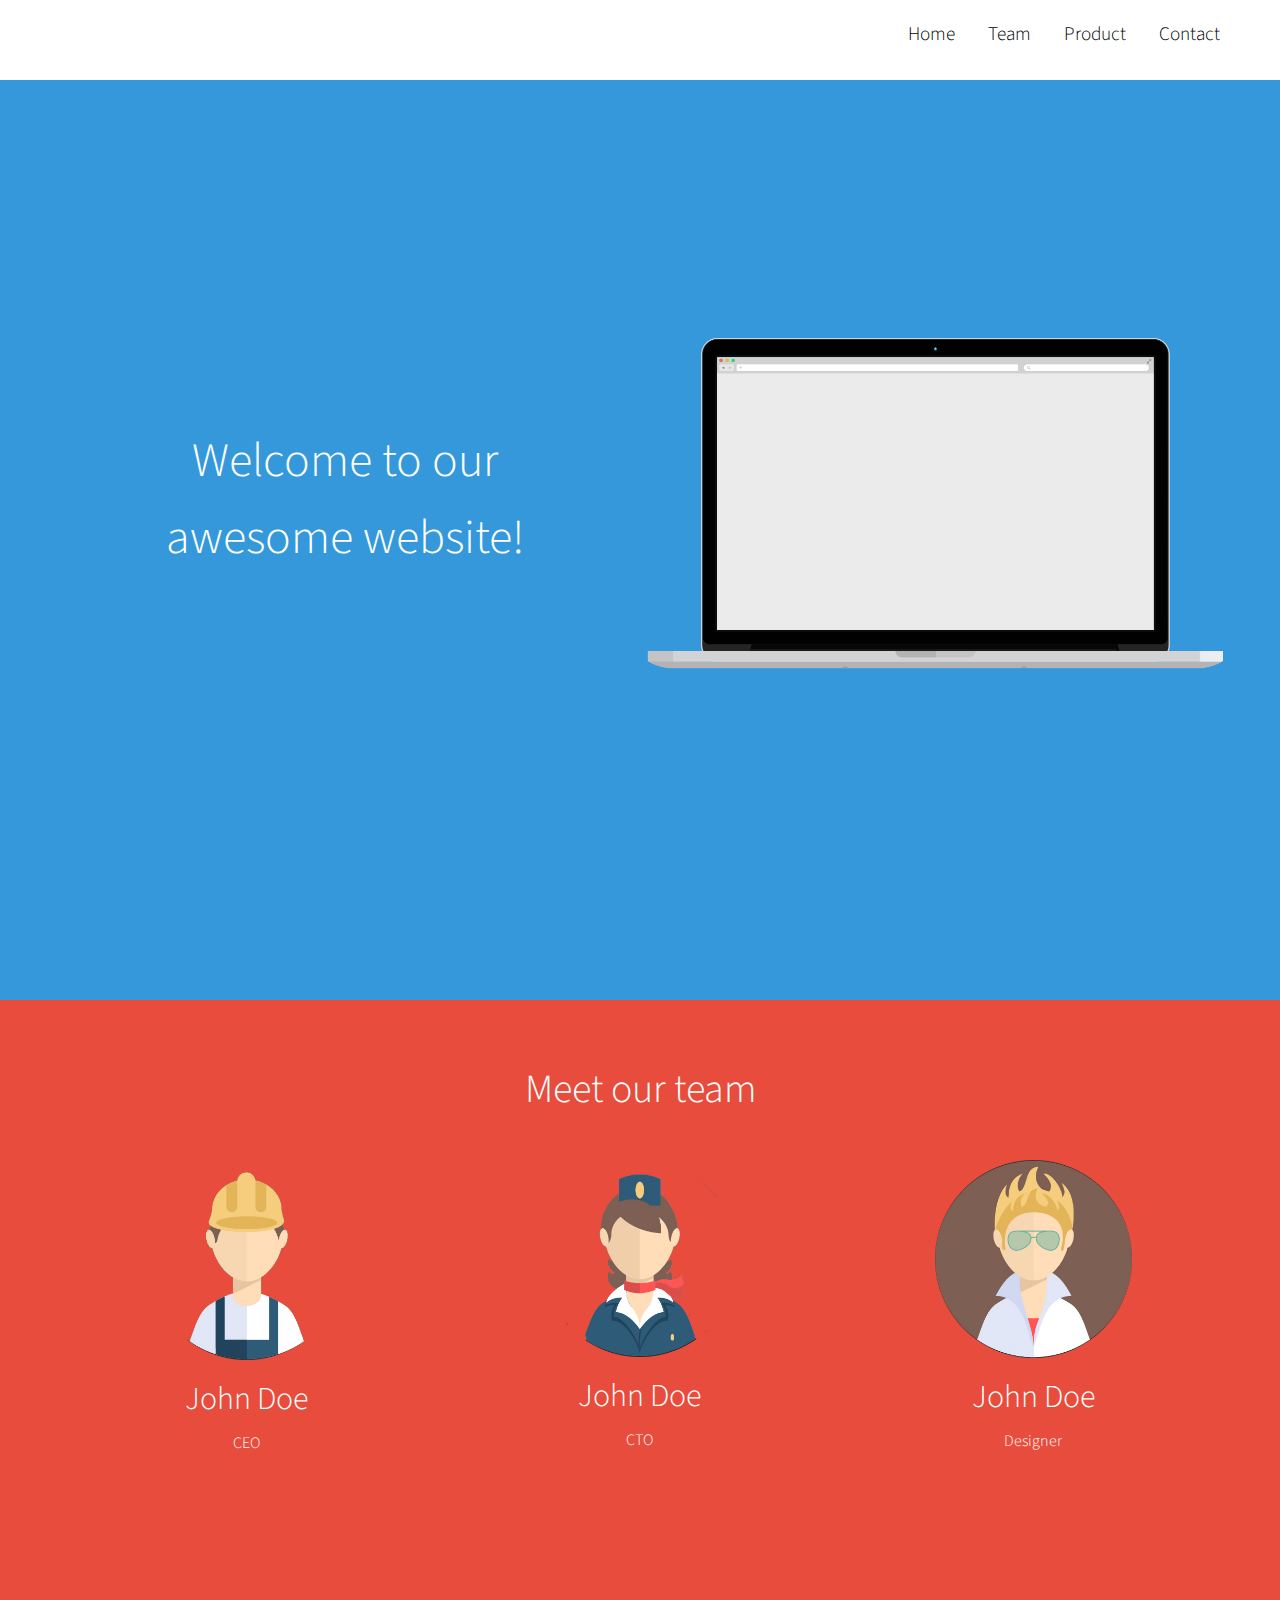
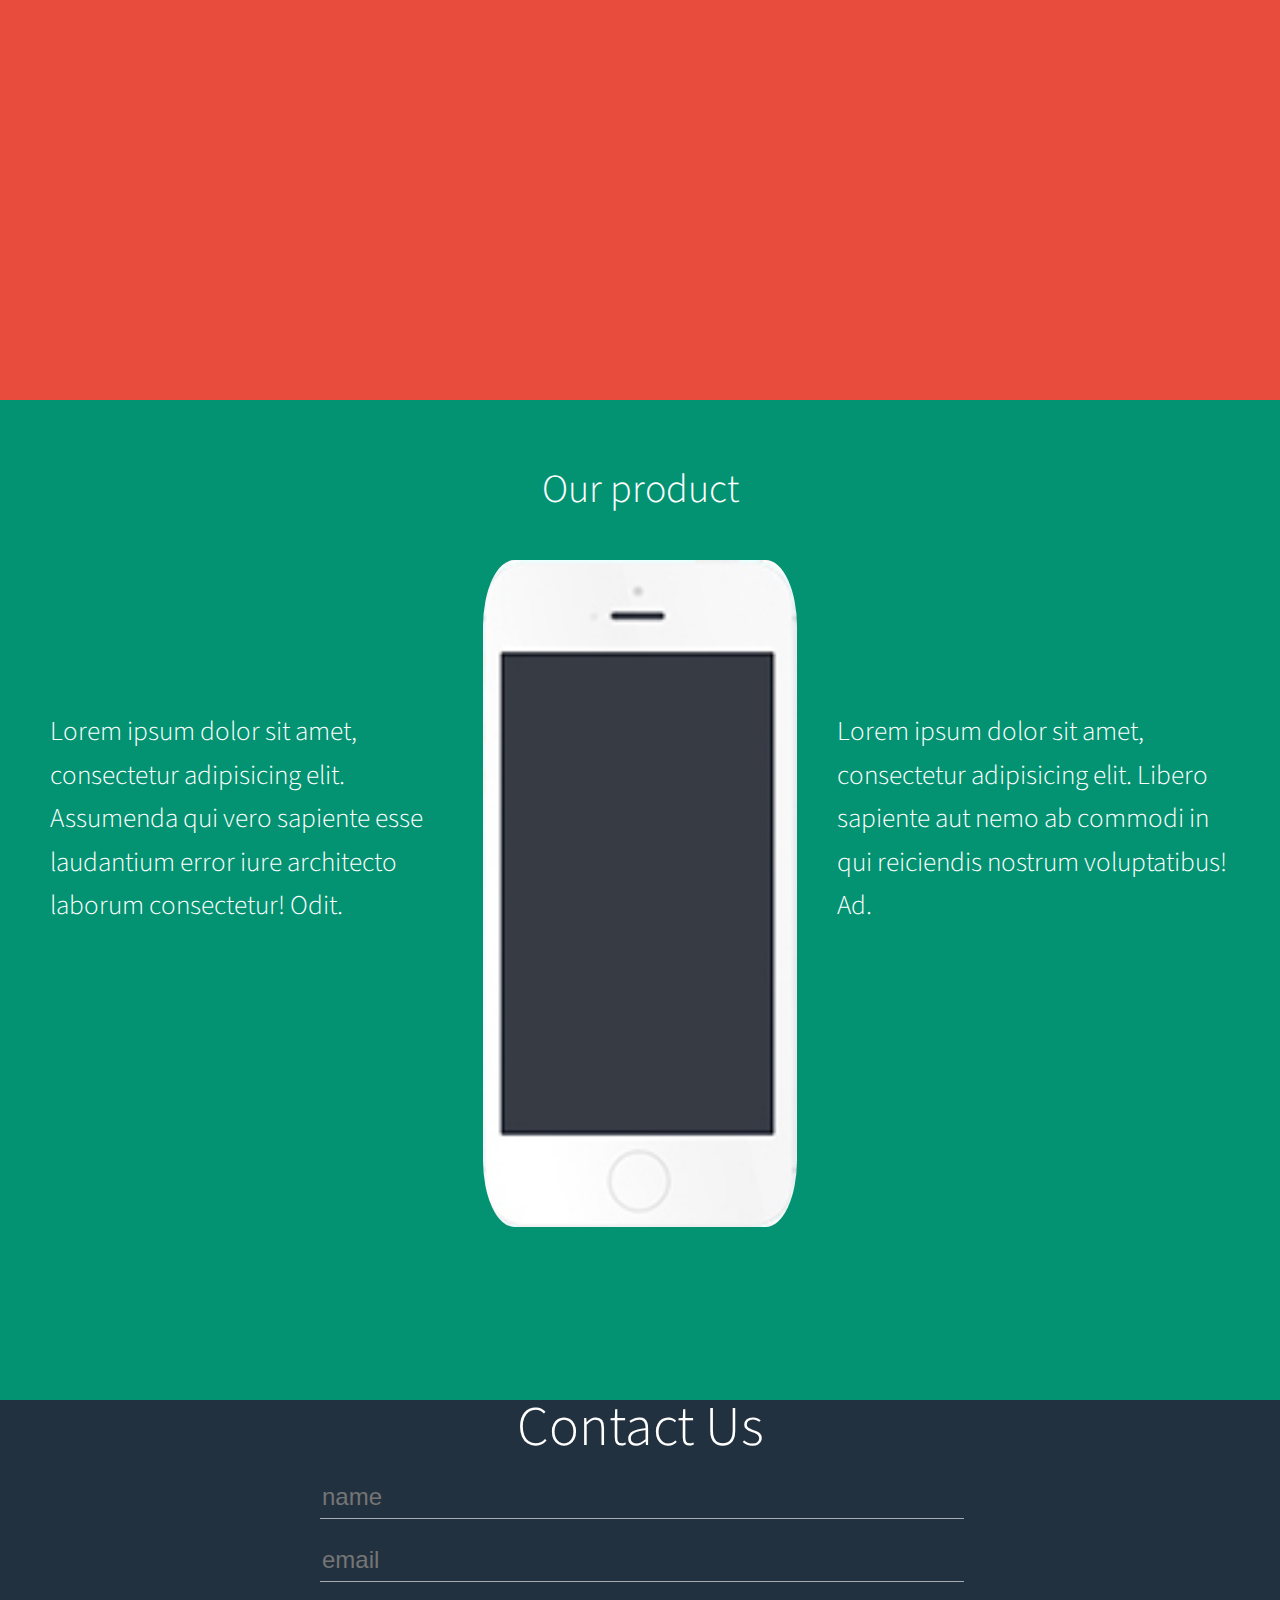
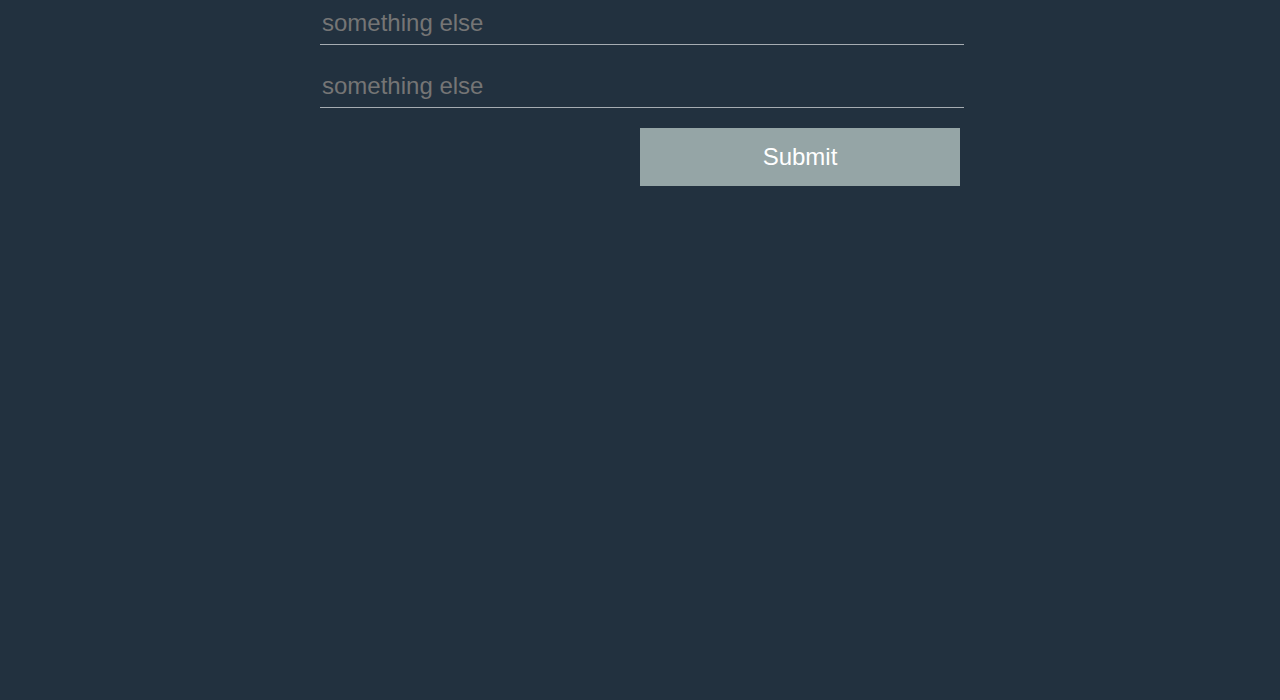
<file: index.html>
<!DOCTYPE html>
<html lang="en">
<head>
	<meta charset="utf-8">
    <meta http-equiv="X-UA-Compatible" content="IE=edge">
    <meta name="viewport" content="width=device-width, initial-scale=1">
	<title>Document</title>
	<link rel="stylesheet" href="css/reset.css">
	<link rel="stylesheet" href="css/main.css">
	<link rel="stylesheet" media='screen and (max-width: 768px)' href="css/phone.css"/>
	<link rel="stylesheet" media='screen and (min-width: 769px)' href="css/tablet.css"/>

</head>
<body>
	<nav class="nav">
		<ul class="nav-list">
			<li class="nav-list-item"><a href="" class="nav-list-anchor">Home</a></li>
			<li class="nav-list-item"><a href="" class="nav-list-anchor">Team</a></li>
			<li class="nav-list-item"><a href="" class="nav-list-anchor">Product</a></li>
			<li class="nav-list-item"><a href="" class="nav-list-anchor">Contact</a></li>
		</ul>
	</nav>
	<main>
		<header>
			<div class="header-con left">
				<h1 class="welcome-heading">Welcome to our <br /> awesome website!</h1>
			</div>
			<div class="header-con right">
				<img src="img/macbook1.png" alt="" class="header-image">
			</div>
		</header>
	
		<section class="team">
			<h2 class="team-heading">Meet our team</h2>
			<div class="column left">
				<img src="img/team1.png" alt="" class="team-img">
				<h3 class="team-small-heading">John Doe</h3>
				<h5 class="team-subtext"> CEO </h5>
			</div>

			<div class="column left">
				<img src="img/team2.png" alt="" class="team-img">
				<h3 class="team-small-heading">John Doe</h3>
				<h5 class="team-subtext"> CTO </h5>
			</div>

			<div class="column left">
				<img src="img/team3.png" alt="" class="team-img">
				<h3 class="team-small-heading">John Doe</h3>
				<h5 class="team-subtext"> Designer </h5>
			</div>
		</section>

		<section class="product">
			<h2 class="team-heading">Our product</h2>
			<div class="column left">
				<h3 class="product-paragraph">Lorem ipsum dolor sit amet, consectetur adipisicing elit. Assumenda qui vero sapiente esse laudantium error iure architecto laborum consectetur! Odit.</h3>
			</div>

			<div class="column left">
				<img src="img/iphone.jpg" alt="" class="product-img">
			</div>

			<div class="column left">
				<h3 class="product-paragraph">Lorem ipsum dolor sit amet, consectetur adipisicing elit. Libero sapiente aut nemo ab commodi in qui reiciendis nostrum voluptatibus! Ad.</h3>
			</div>
		</section>

		<footer>
			<h2 class="footer-heading">Contact Us</h2>
			<form action="" class="footer-form">
			  <input type="text" name="fname" class="input-field" placeholder="name">
			  <input type="text" name="lname" class="input-field" placeholder="email">
			  <input type="text" name="lname" class="input-field" placeholder="something else">
			  <input type="text" name="lname" class="input-field" placeholder="something else">
			  <input type="submit" value="Submit" class="btn-submit">
			</form>
		</footer>
	</main>
	<script src="https://ajax.googleapis.com/ajax/libs/jquery/2.1.4/jquery.min.js"></script>
</body>
</html>
</file>
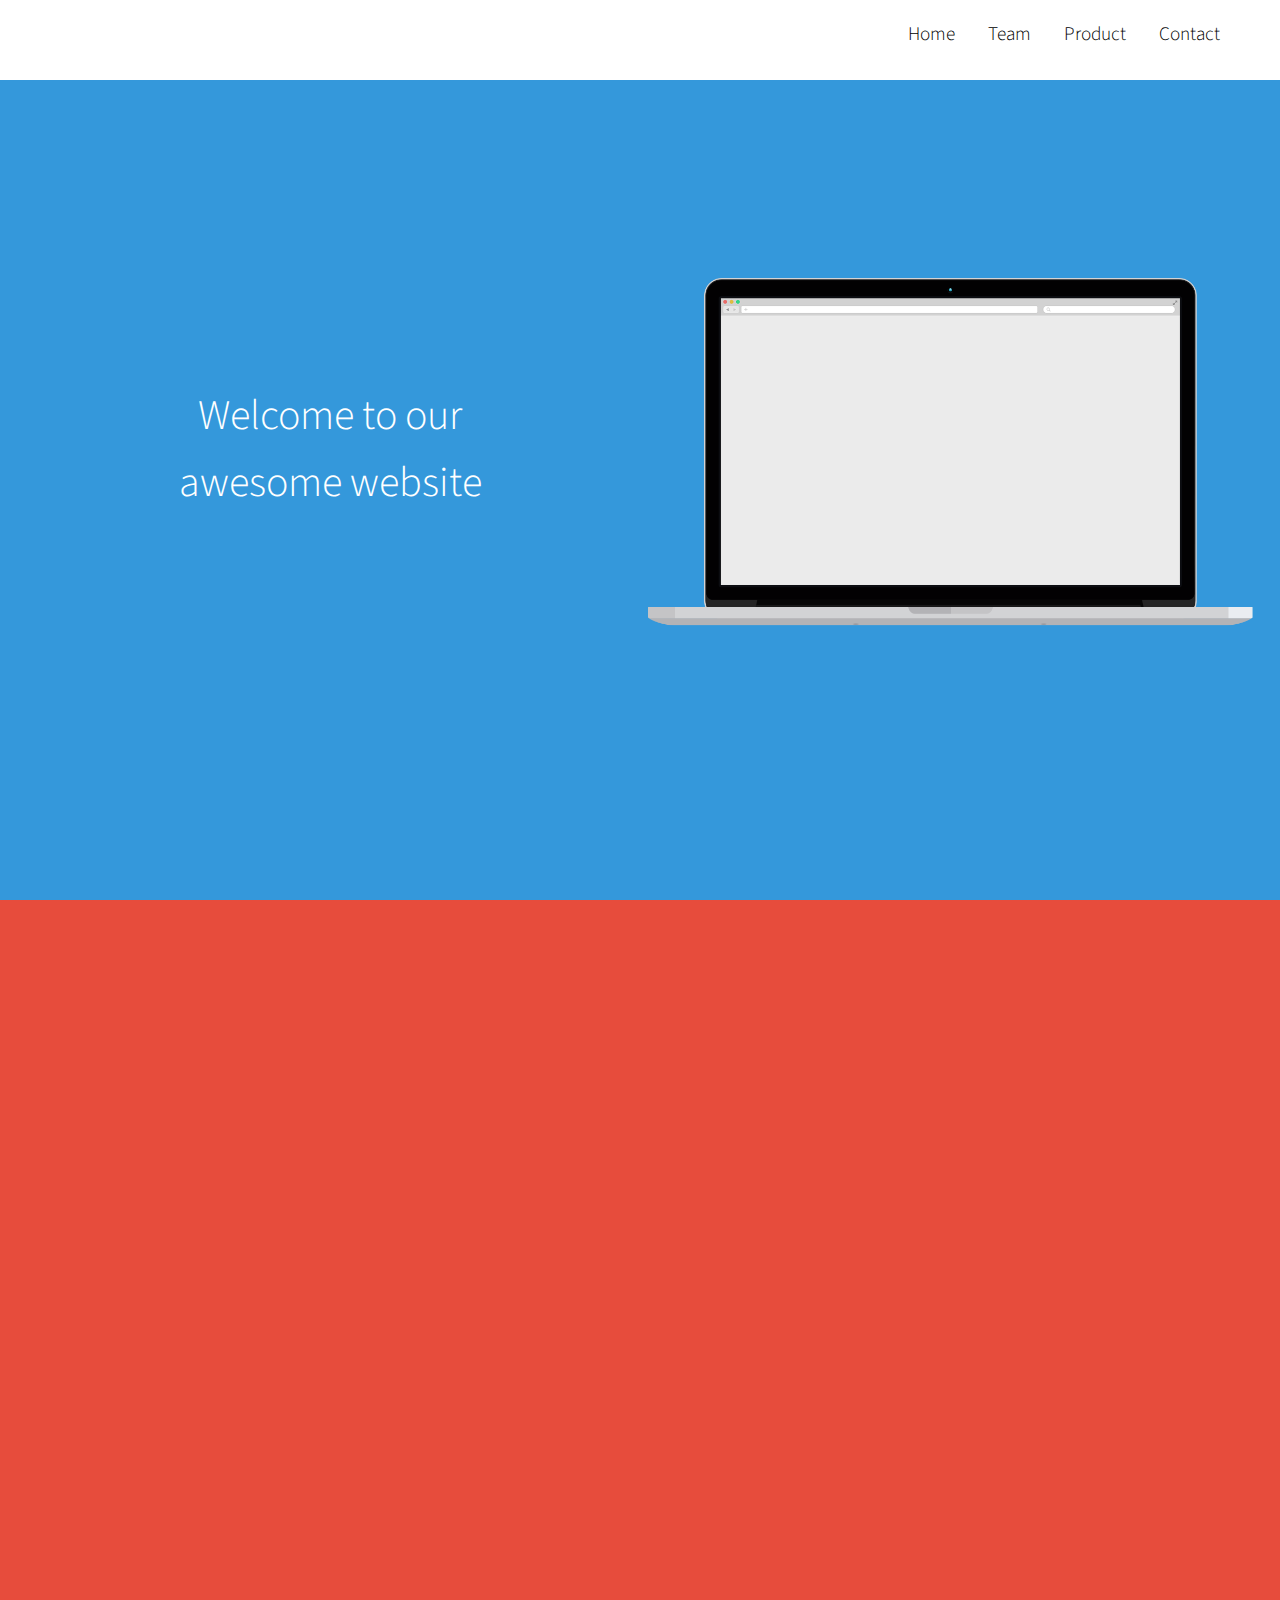
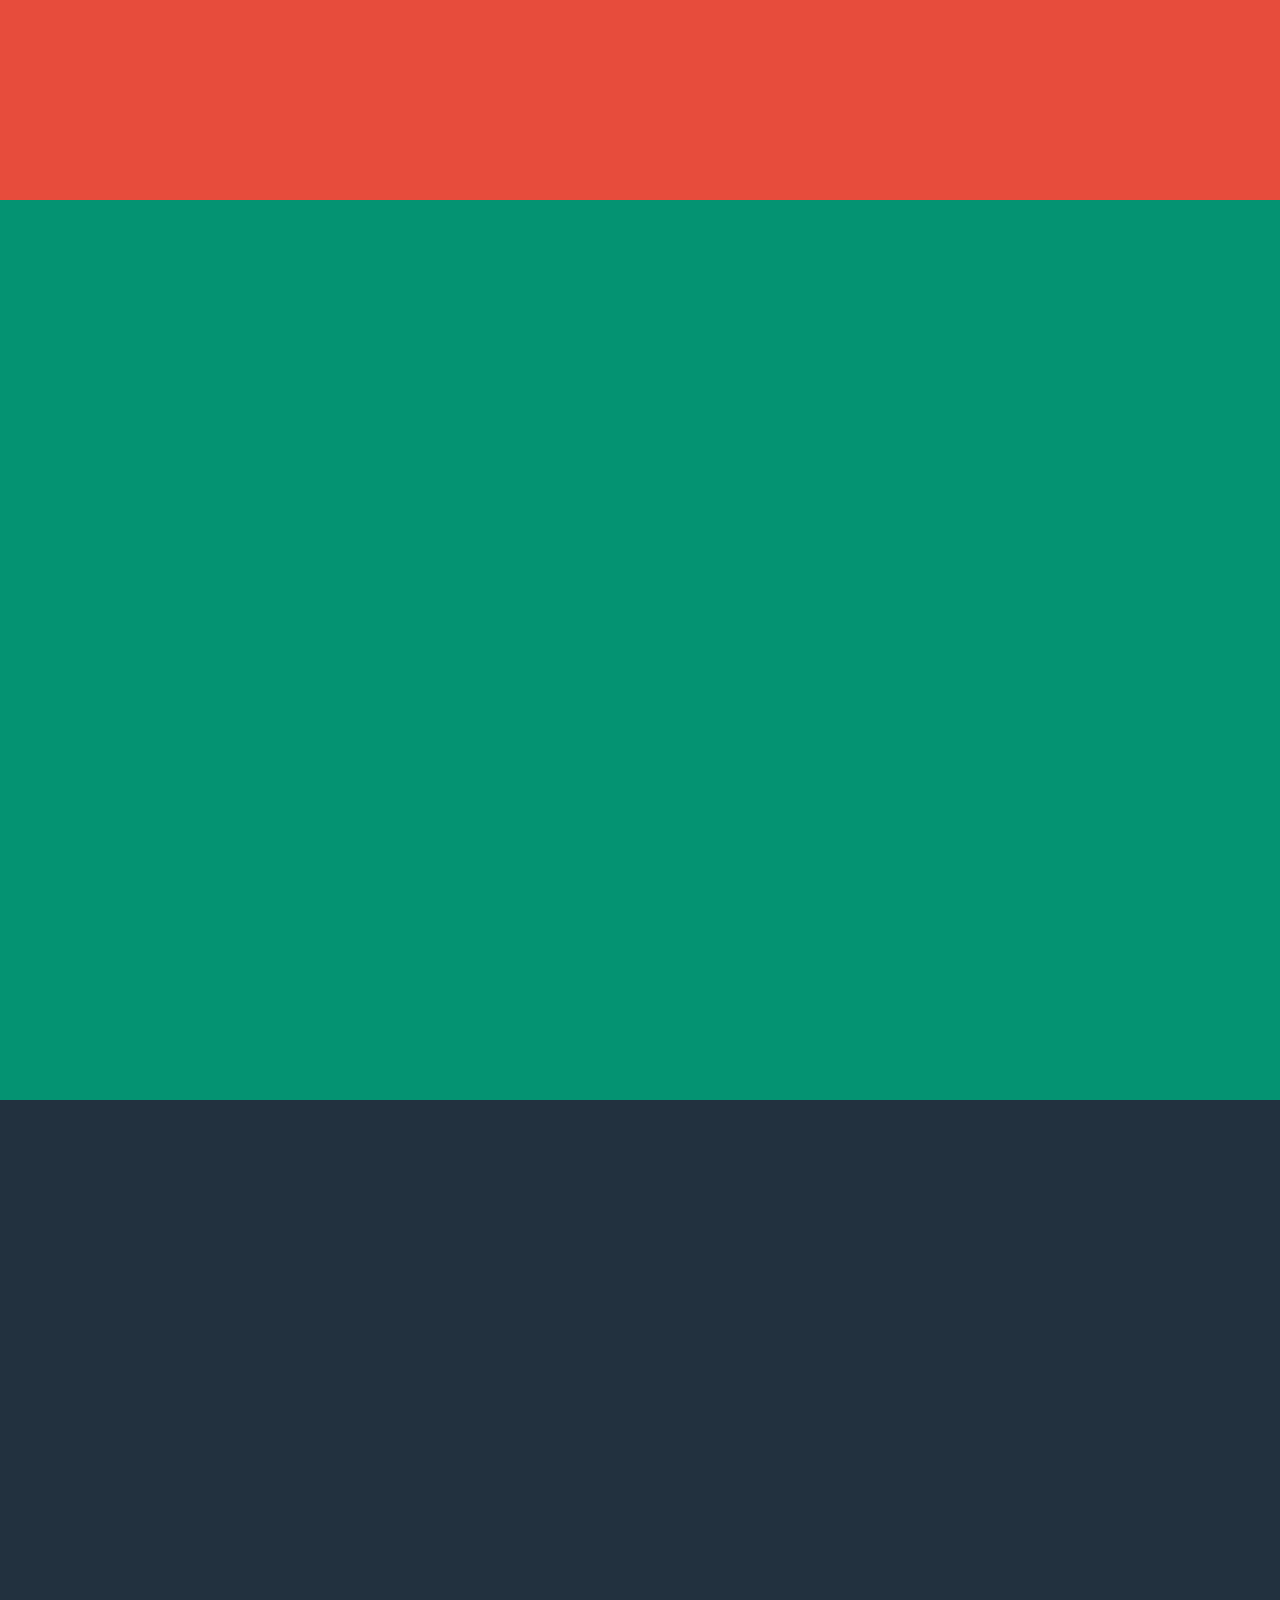
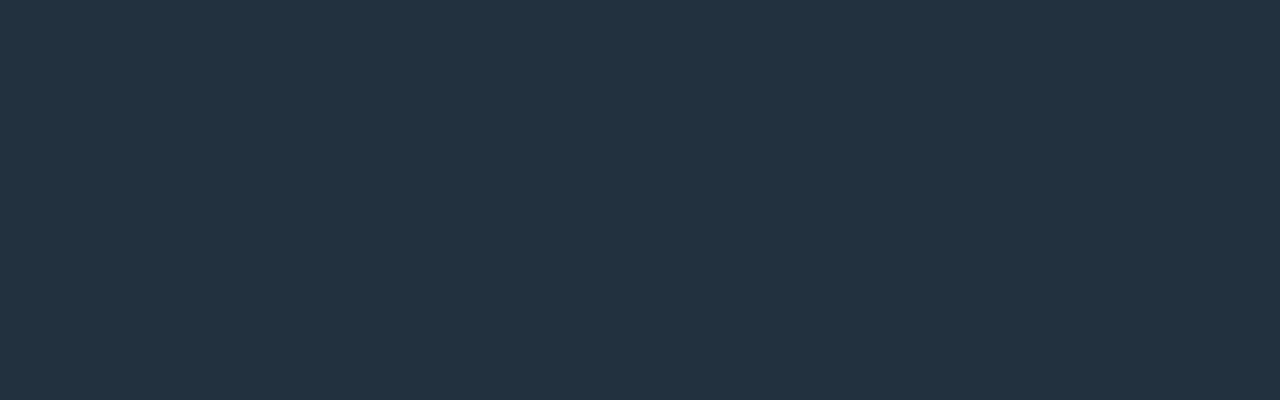
<file: 20.6.2015/index.html>
<!DOCTYPE html>
<html lang="en">
<head>
	<meta charset="UTF-8">
	<title>Moja stranica</title>
	<link rel="stylesheet" href="css/reset.css">
	<link rel="stylesheet" type="text/css" href="css/style.css">
</head>
<body>
	<nav>
		<ul class="nav-list">
			<li class="nav-list-item"><a href="#" class="nav-list-anchor">Home</a></li>
			<li class="nav-list-item"><a href="#" class="nav-list-anchor">Team</a></li>
			<li class="nav-list-item"><a href="#" class="nav-list-anchor">Product</a></li>
			<li class="nav-list-item"><a href="#" class="nav-list-anchor">Contact</a></li>
		</ul>
	</nav>
	<main>
		<header>
			<div class="header-con left">
			  <h1 class="welcome-heading"> Welcome to our <br /> awesome website </h1>
			</div>

			<div class="header-con right">
				<img src="img/macbook1.png" alt="laptop" class="header-image">
			</div>
		</header>
		<section class="team"> </section>
		<section class="product"> </section>
		<footer>  </footer>
	</main>
</body>
</html>
</file>
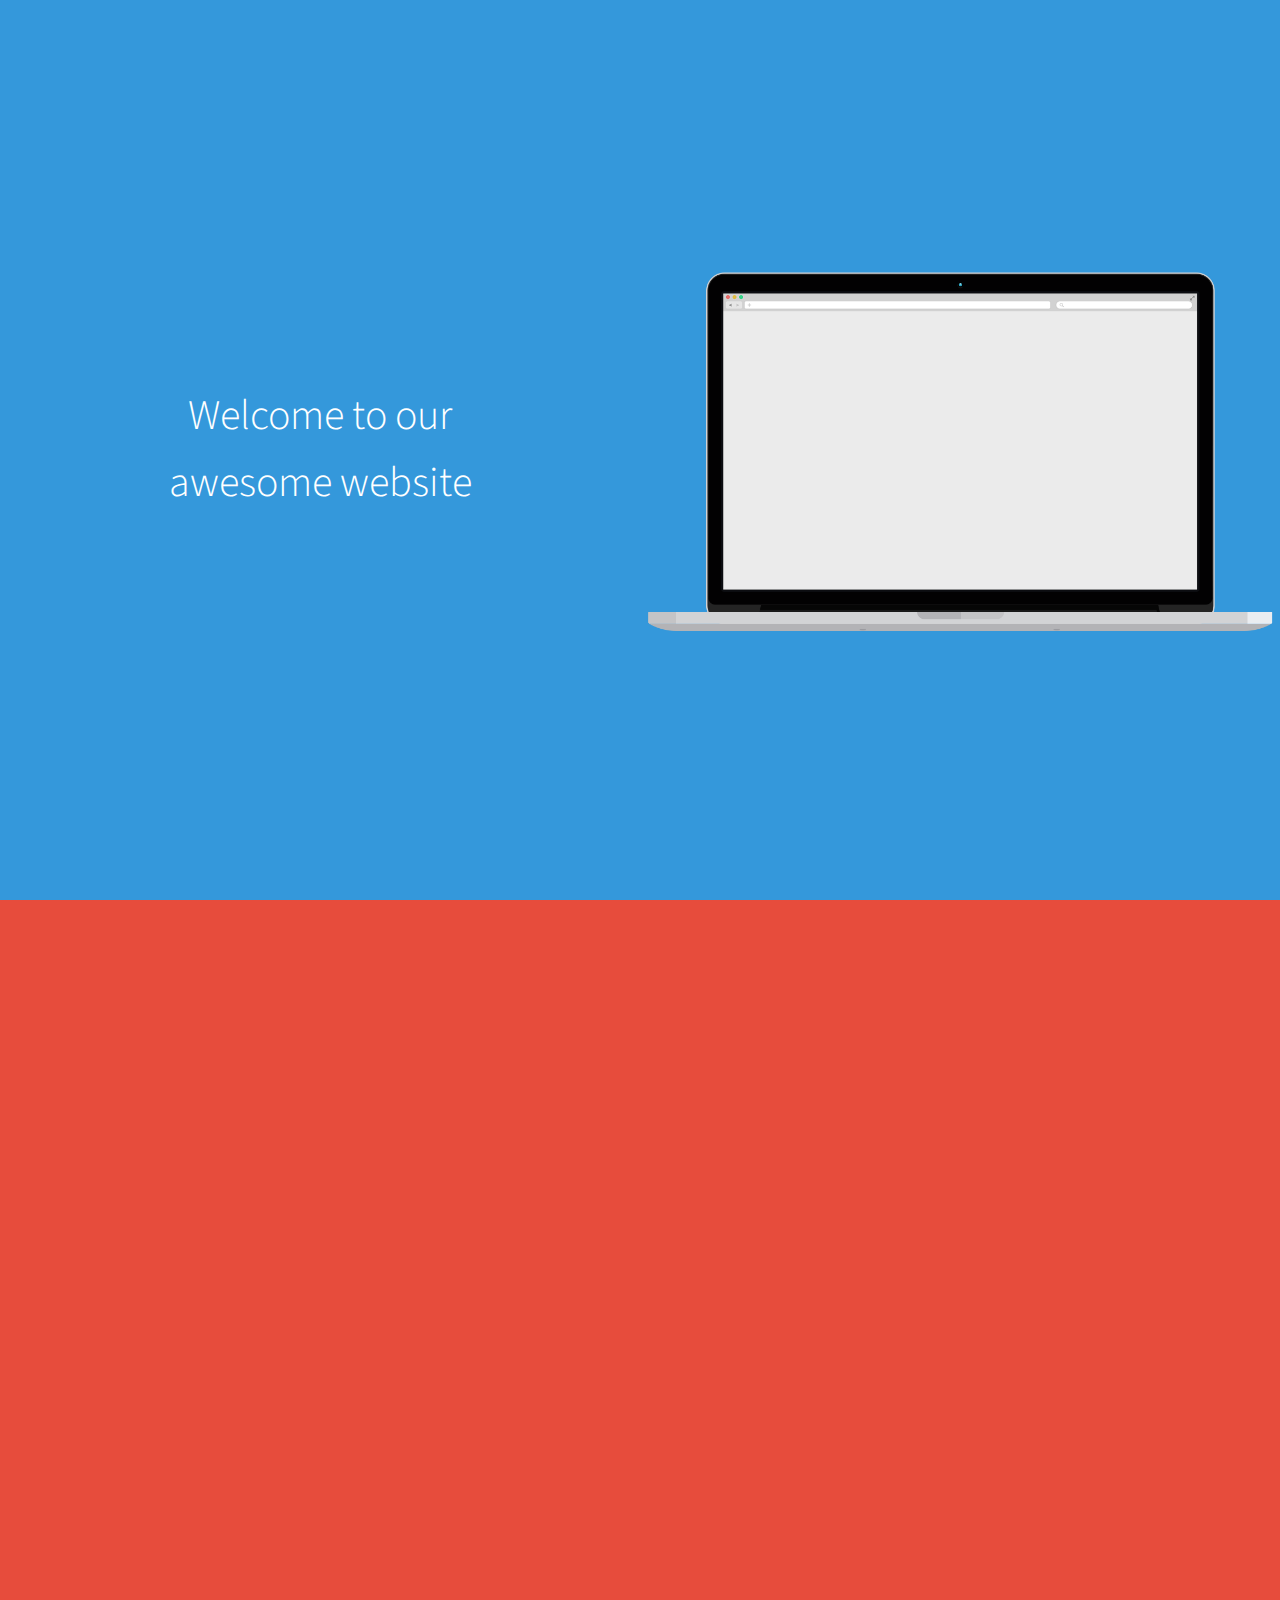
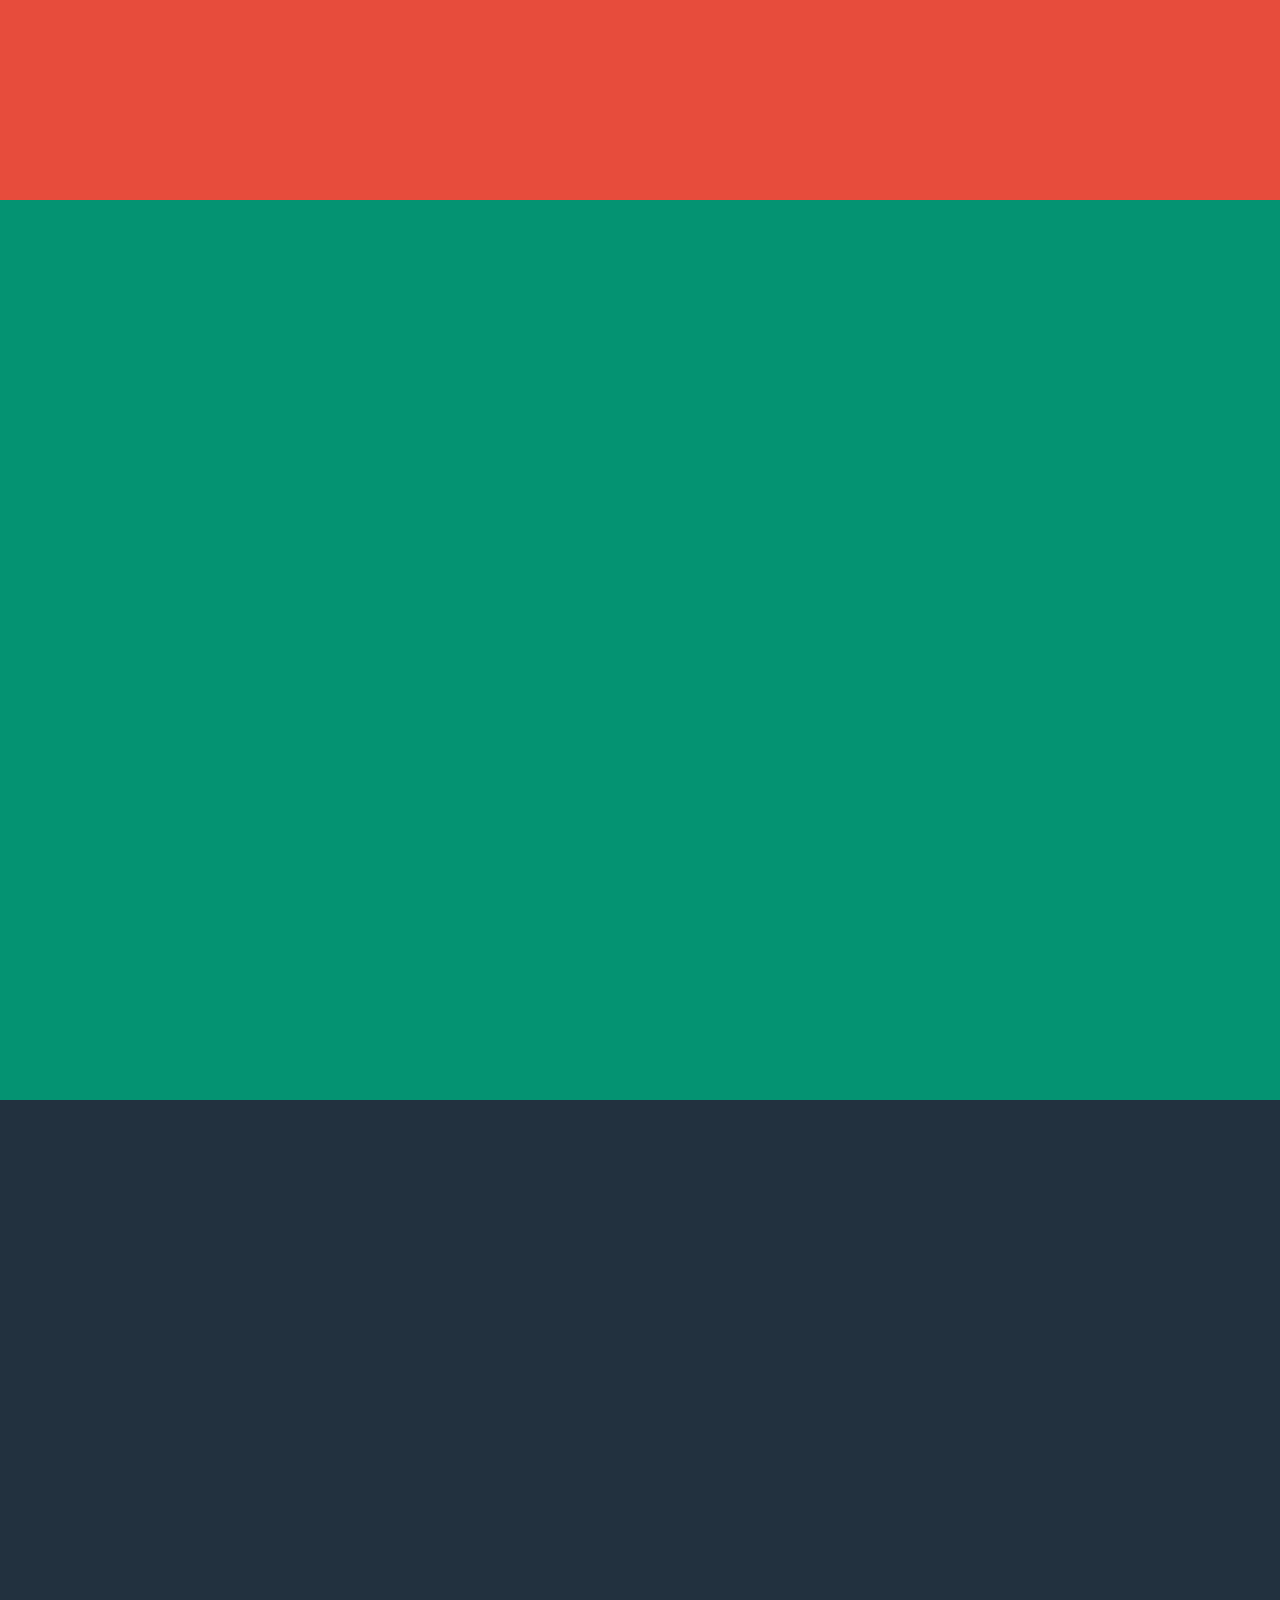
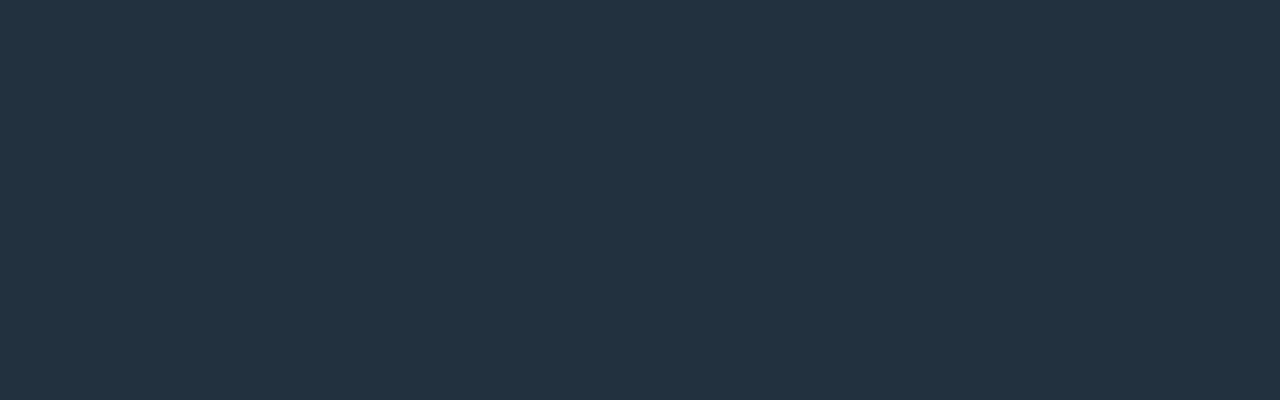
<file: 6.6.2015./index.html>
<!DOCTYPE html>
<html lang="en">
<head>
	<meta charset="UTF-8">
	<title>Moja stranica</title>
	<link rel="stylesheet" href="css/reset.css">
	<link rel="stylesheet" type="text/css" href="css/style.css">
</head>
<body>
	<nav> </nav>
	<main>
		<header>
			<div class="header-con left">
			  <h1 class="welcome-heading"> Welcome to our <br /> awesome website </h1>
			</div>

			<div class="header-con right">
				<img src="img/macbook1.png" alt="laptop" class="header-image">
			</div>
		</header>
		<section class="team"> </section>
		<section class="product"> </section>
		<footer>  </footer>
	</main>
</body>
</html>
</file>
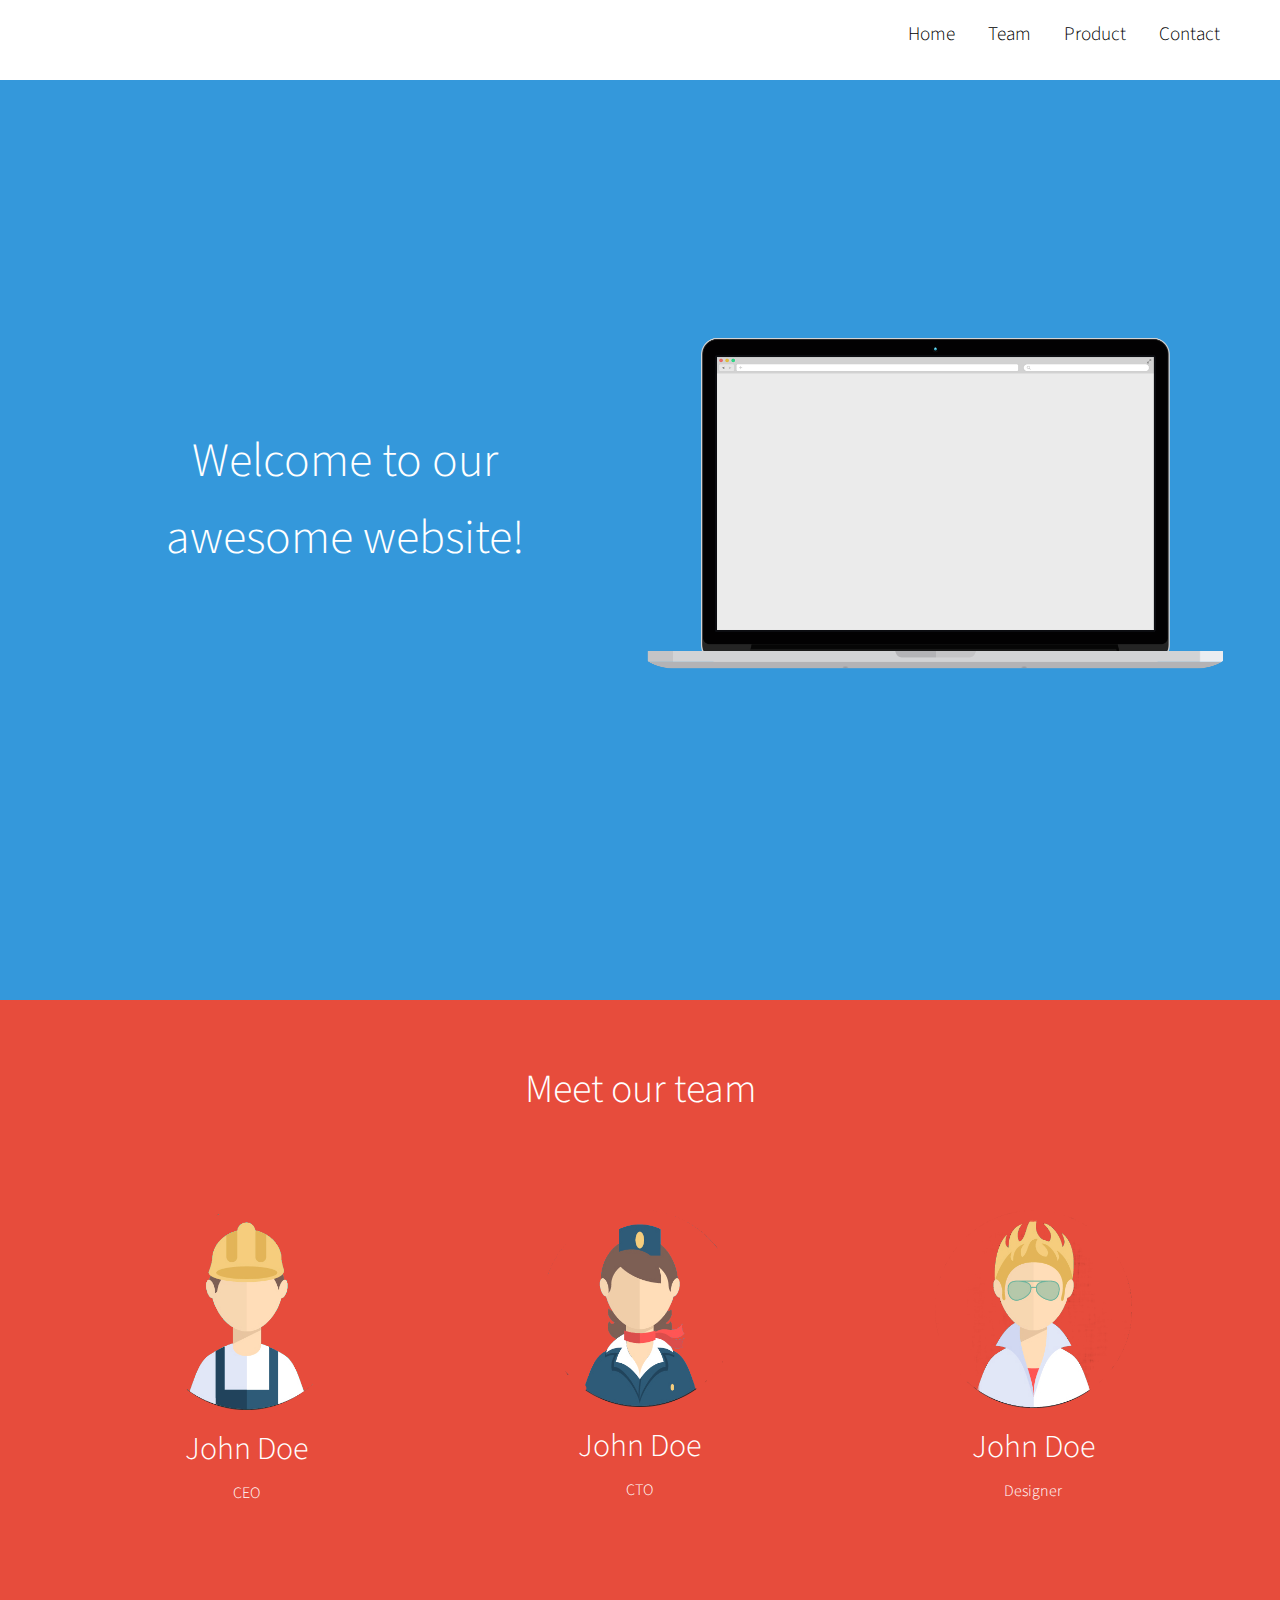
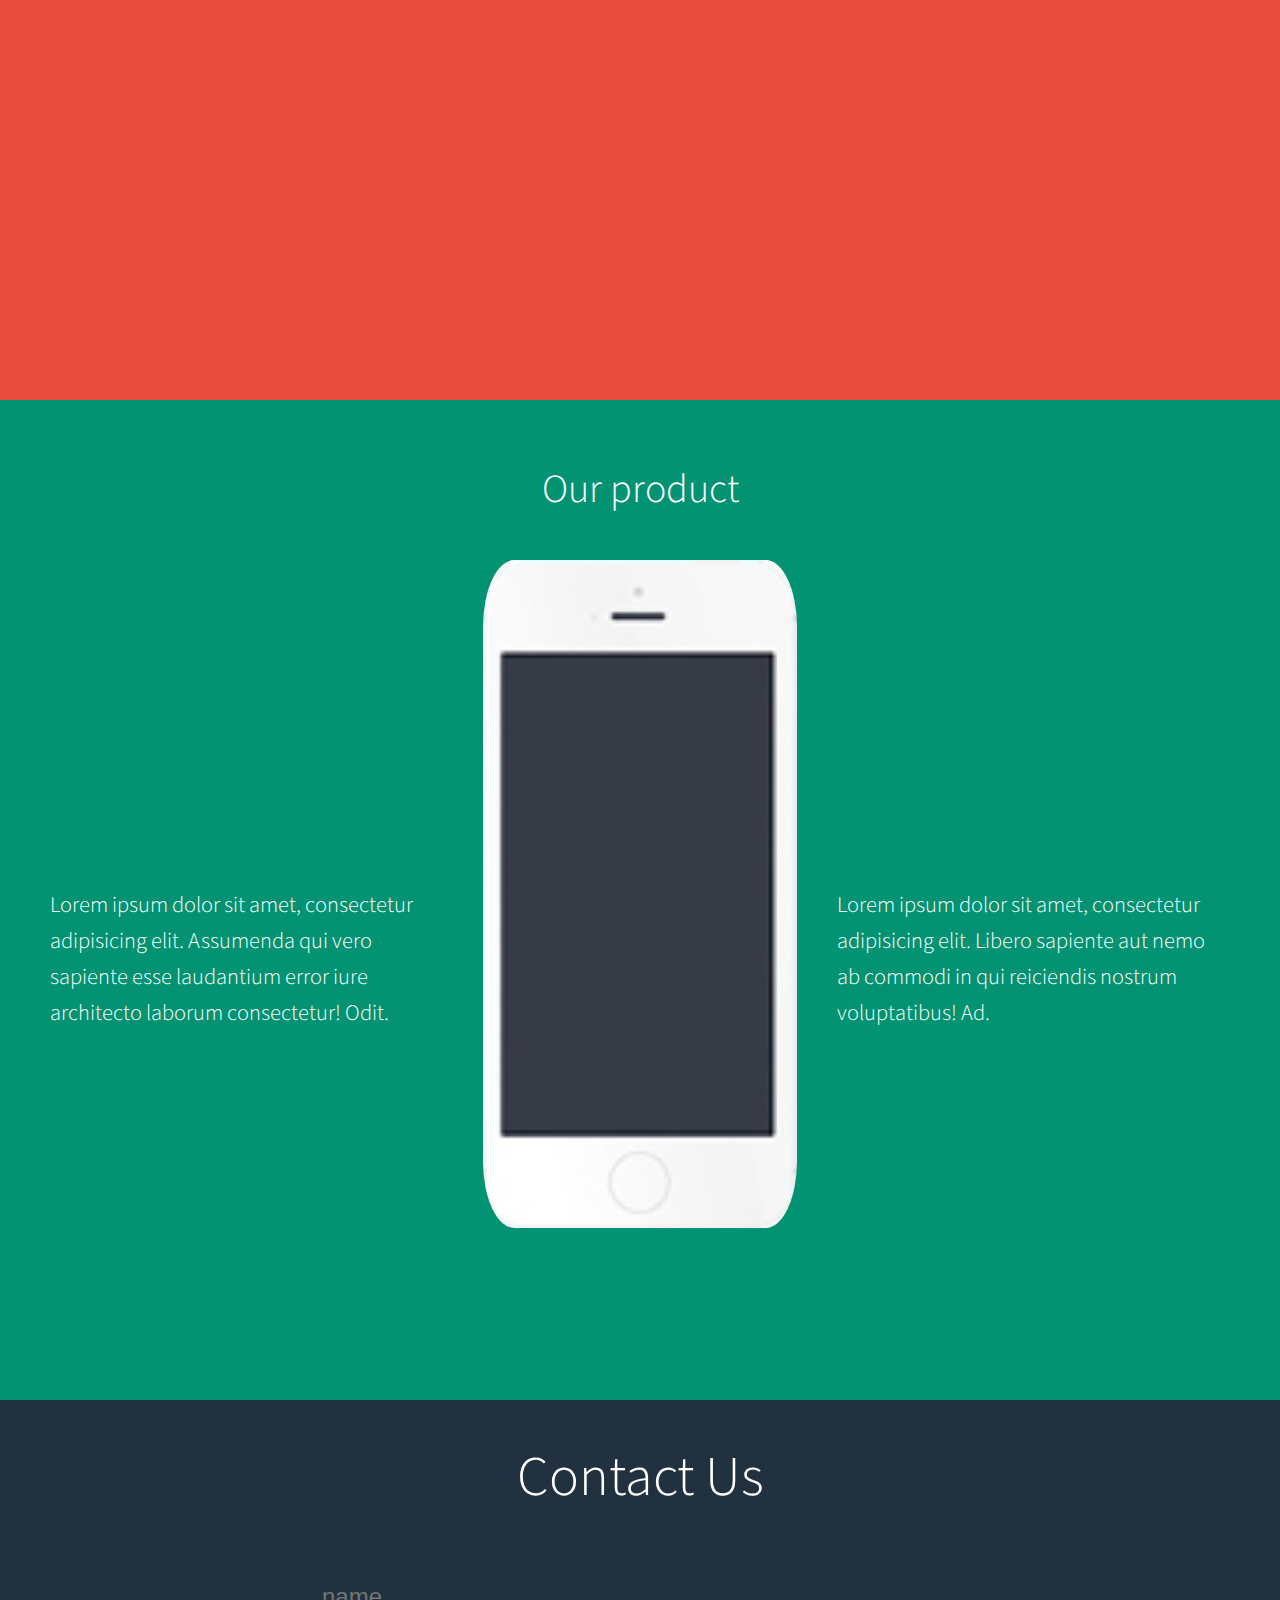
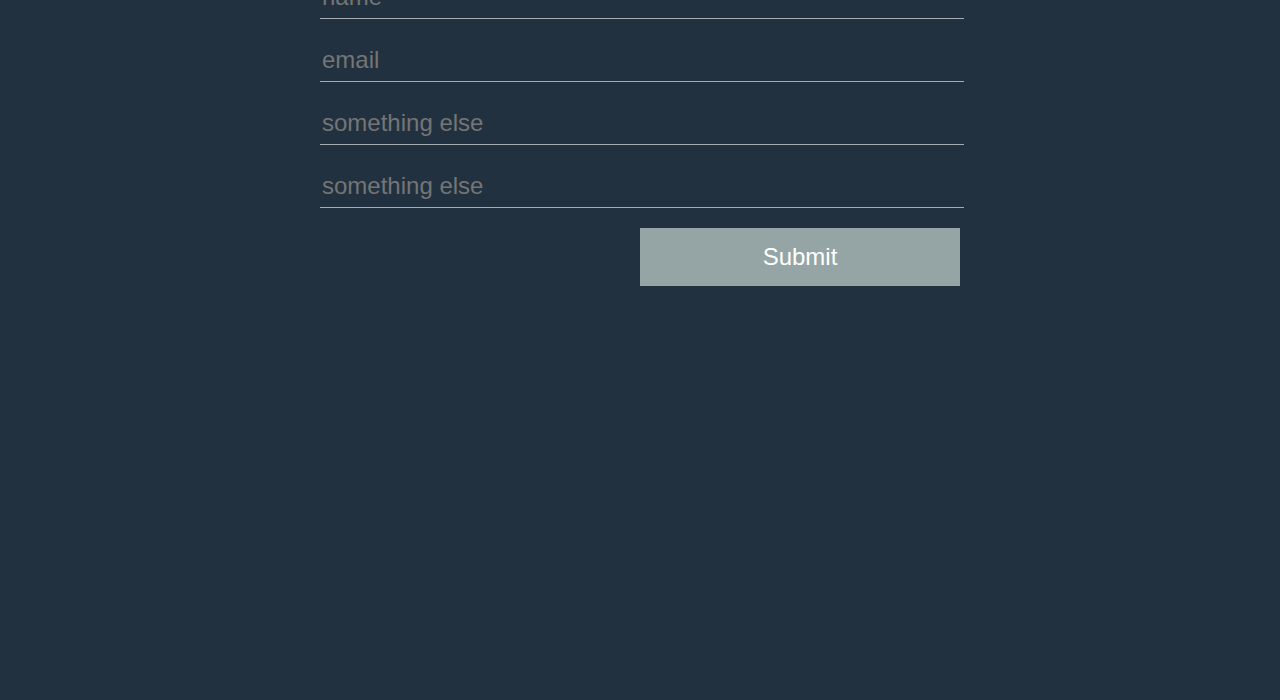
<file: konacno/index.html>
<!DOCTYPE html>
<html lang="en">
<head>
	<meta charset="utf-8">
    <meta http-equiv="X-UA-Compatible" content="IE=edge">
    <meta name="viewport" content="width=device-width, initial-scale=1">
	<title>Document</title>
	<link rel="stylesheet" href="css/reset.css">
	<link rel="stylesheet" href="css/main.css">
	<link rel="stylesheet" media='screen and (max-width: 768px)' href="css/phone.css"/>
	<link rel="stylesheet" media='screen and (min-width: 769px)' href="css/tablet.css"/>

</head>
<body>
	<nav class="nav">
		<ul class="nav-list">
			<li class="nav-list-item"><a href="" class="nav-list-anchor">Home</a></li>
			<li class="nav-list-item"><a href="" class="nav-list-anchor">Team</a></li>
			<li class="nav-list-item"><a href="" class="nav-list-anchor">Product</a></li>
			<li class="nav-list-item"><a href="" class="nav-list-anchor">Contact</a></li>
		</ul>
	</nav>
	<main>
		<header>
			<div class="header-con left">
				<h1 class="welcome-heading">Welcome to our <br /> awesome website!</h1>
			</div>
			<div class="header-con right">
				<img src="img/macbook1.png" alt="" class="header-image">
			</div>
		</header>
	
		<section class="team">
			<h2 class="team-heading">Meet our team</h2>
			<div class="column left team-con">
				<img src="img/team1.png" alt="" class="team-img">
				<h3 class="team-small-heading">John Doe</h3>
				<h5 class="team-subtext"> CEO </h5>
			</div>

			<div class="column left team-con">
				<img src="img/team2.png" alt="" class="team-img">
				<h3 class="team-small-heading">John Doe</h3>
				<h5 class="team-subtext"> CTO </h5>
			</div>

			<div class="column left team-con">
				<img src="img/team3.png" alt="" class="team-img">
				<h3 class="team-small-heading">John Doe</h3>
				<h5 class="team-subtext"> Designer </h5>
			</div>
		</section>

		<section class="product">
			<h2 class="team-heading">Our product</h2>
			<div class="column left product-con">
				<h3 class="product-paragraph">Lorem ipsum dolor sit amet, consectetur adipisicing elit. Assumenda qui vero sapiente esse laudantium error iure architecto laborum consectetur! Odit.</h3>
			</div>

			<div class="column left product-con">
				<img src="img/iphone.jpg" alt="" class="product-img">
			</div>

			<div class="column left product-con">
				<h3 class="product-paragraph">Lorem ipsum dolor sit amet, consectetur adipisicing elit. Libero sapiente aut nemo ab commodi in qui reiciendis nostrum voluptatibus! Ad.</h3>
			</div>
		</section>

		<footer>
			<h2 class="footer-heading">Contact Us</h2>
			<form action="" class="footer-form">
			  <input type="text" name="fname" class="input-field" placeholder="name">
			  <input type="text" name="lname" class="input-field" placeholder="email">
			  <input type="text" name="lname" class="input-field" placeholder="something else">
			  <input type="text" name="lname" class="input-field" placeholder="something else">
			  <input type="submit" value="Submit" class="btn-submit">
			</form>
		</footer>
	</main>
	<script src="https://ajax.googleapis.com/ajax/libs/jquery/2.1.4/jquery.min.js"></script>
</body>
</html>
</file>
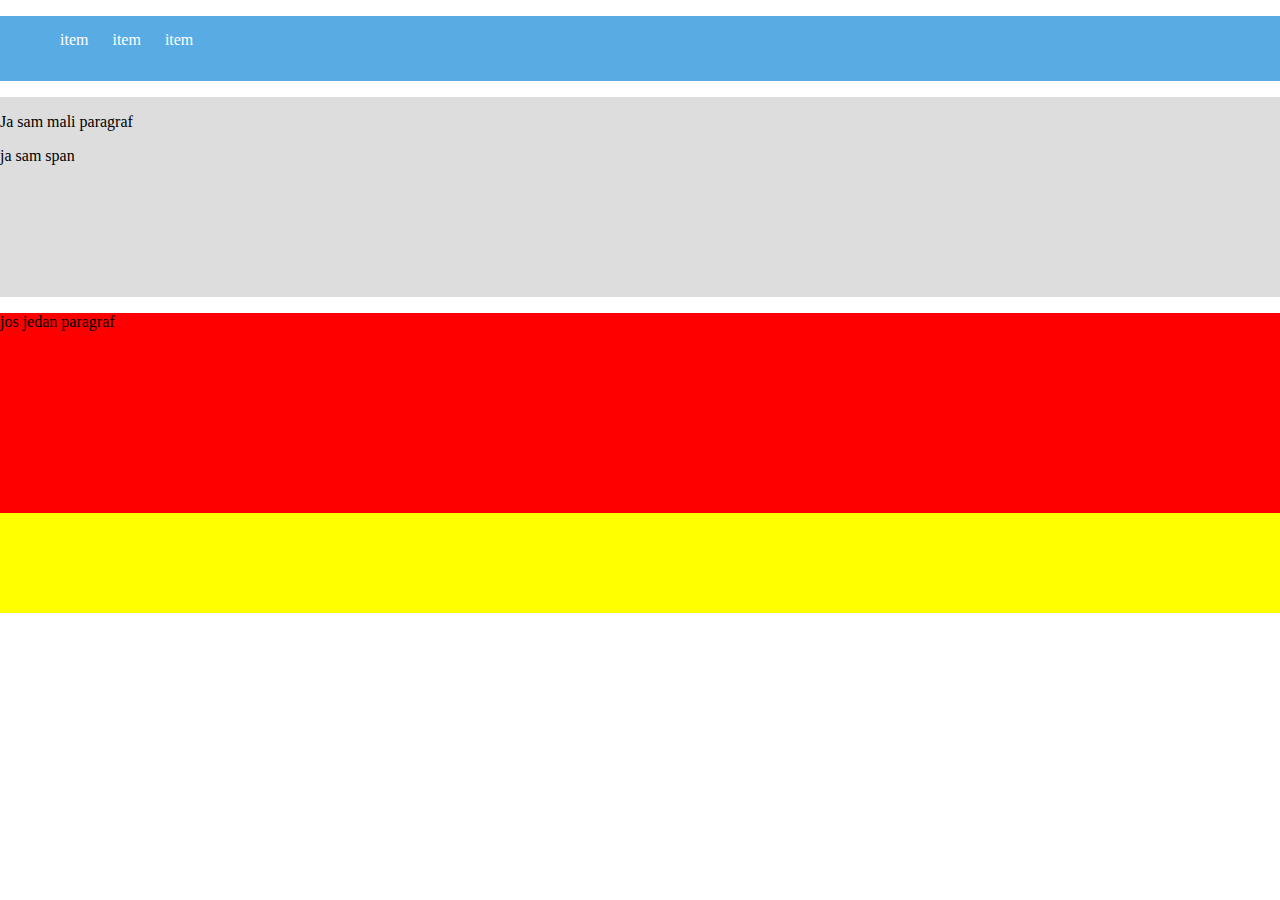
<file: basic.html>
<!DOCTYPE html>
<html lang="en">
<head>
	<meta charset="UTF-8">
	<title>Document</title>
</head>
<style>

	html, body {
		padding: 0;
		margin: 0;
		overflow: hidden;
	}
	.item {
		color: #000;
		display: inline-block;
		height: 50px;
	}

	.item {
		color: #fff;
		margin-left: 20px;
		margin-top: 15px;
	}

	nav {
		background-color: #59ABE3;
	}

	header {
		height: 200px;
		background: #ddd;
		overflow: hidden;
	}

	main {
		height: 200px;
		background: red;
	}

	footer {
		height: 100px;
		background: yellow;
	}
</style>
<body>
	<nav>
		<ul>
			<li class="item" id="one">item</li>
			<li class="item">item</li>
			<li class="item">item</li>
		</ul>
	</nav>
	<header>
		<p>Ja sam mali paragraf</p>
		<span>ja sam span</span>
	</header>
	<main>
		<p>jos jedan paragraf</p>
	</main>
	<footer></footer>
</body>
</html>
</file>
<file: css/main.css>
@import url(http://fonts.googleapis.com/css?family=Source+Sans+Pro:200,300,400,600,700,900,200italic,300italic,400italic,600italic,700italic,900italic);

html, body {
	height: 100%;
	padding: 0;
	margin: 0;
	font-family: 'Source Sans Pro';
}

.nav {
	background: #fff;
	height: 80px;
	width: 100%;
	position: fixed;
	z-index: 9999;
}

.nav-list {
	list-style: none;
	height: 100%;
	margin: 0 auto;
	margin-right: 60px;
	float: right;s
}

.nav-list-item {
	display: inline-block;
	margin-left: 30px;
	margin-top: 25px;
}

.nav-list-anchor {
	text-decoration: none;
	color: #000;
	font-size: 1.2em;
	font-weight: 300;
}

main {
	height: 100%;
}

section {
	overflow: hidden;
	padding: 50px;
}

.right {
	float: right;
}

.left {
	float: left;
}

header {
	height: 100%;
	background-color: #3498DB;
	padding: 50px;
}

.header-con {
	width: 50%;
	text-align: center;
}

.header-image {
	margin: 0 auto;
	display: block;
	width: 100%;
	position: relative;
}

.welcome-heading {
	color: #fff;
	line-height: 1.6em;
	font-weight: 300;
}

.team {
	height: auto;
	background-color: #E74C3C;
}

.column {
	height: 100%;
	width: 100%;
	text-align: center;
	margin-top: 50px;
}

.team-img {
	width: 50%;
	margin: 0 auto;
}

.team-heading {
	color: #fff;
	text-align: center;
	font-size: 2.5em;
	margin: 20px auto 0;
	font-weight: 300;
}

.team-small-heading {
	color: #fff;
	font-size: 2em;
	text-align: center;
	margin: 20px auto 0;
	font-weight: 300;
}

.team-subtext {
	font-size: 1em;
	color: #fff;
	margin: 20px auto 0;
	font-weight: 300;
}

.product {
	height: 100%;
	background-color: #049372;
}

.product-paragraph {
	font-size: 1.7em;
	color: #FFF;
	line-height: 1.6em;
	font-weight: 300;
	text-align: left;
}

.product-img {
	width: 80%;
	border-radius: 10%;
	height: auto;
}

footer {
	height: 100%;
	background-color: #22313F;
	overflow: hidden;
}

.footer-heading {
	color: #fff;
	text-align: center;
	font-size: 3.5em;
	font-weight: 300;
}

.footer-form {
	margin: 0 auto;
	width: 50%;
}

.input-field {
	display: block;
	width: 100%;
	margin: 20px 0 auto;
	background: transparent;
	border: none;
	border-bottom: 1px solid rgba(255, 255, 255, 0.6);
	height: 40px;
	font-size: 1.5em;
	font-weight: 300;
}

.input-field:focus {
	outline: none;
	color: #95A5A6;
}

.btn-submit {
	width: 50%;
	margin: 0 auto;
	display: block;
	float: right;
	background-color: #95A5A6;
	border: none;
	margin-top: 20px;
	height: auto;
	padding: 15px 0;
	color: #fff;
	font-size: 1.5em;
	cursor: pointer;
}

.btn-submit:hover {
	color: #000;
	
}
</file>
<file: css/phone.css>
.header-con {
	width: 100%;
}

.welcome-heading {
	font-size: 2.5em;
}

.product {
	height: auto;
}

.product-img {
	width: 50%;
}
</file>
<file: css/tablet.css>
.header-con {
	position: relative;
	top: 50%;
	transform: translateY(-50%);
}

.team {
	height: 100%;
}

.column {
	width: 33.33333%;
}

.welcome-heading {
	font-size: 3em;
}

.product-paragraph {
	margin-top: 150px;
}
</file>
<file: 20.6.2015/css/style.css>
@import url(http://fonts.googleapis.com/css?family=Source+Sans+Pro:200,300,400,600,700,900,200italic,300italic,400italic,600italic,700italic,900italic);

body,
html {
	height: 100%;
	font-family: 'Source Sans Pro';
}

nav {
	position: fixed;
	background: #fff;
	width: 100%;
	height: 80px;
	z-index: 99;
}

.nav-list {
	height: 100%;
	margin: 0 auto;
	float: right;
	margin-right: 60px;
}

.nav-list-item {
	display: inline-block;
	color: #000;
	margin-top: 25px;
	margin-left: 30px;
}

.nav-list-anchor {
	color: #000;
	font-size: 1.2em;
	text-decoration: none;
	font-weight: 300;
}

main {
	height: 100%;
}

section, footer {
	height: 100%;
	overflow: hidden;
	padding: 0 20px;
}

header {
	background-color: #3498DB;
	height: 100%;
	padding: 0 20px;
}

.header-con {
	width: 50%;
	text-align: center;
	position: relative;
	top: 50%;
	transform: translateY(-50%);
}

.header-image {
	width: 100%;
}

.left {
	float: left;
}

.right {
	float: right;
}

.welcome-heading {
	color: white;
	font-weight: 300;
	text-align: center;
	font-size: 42px;
	line-height: 1.6em;
}

.team {
	background-color: #E74C3C;
}

.team-heading {
	text-align: center;
	color: #FFF;
	font-size: 2.5em;
	font-weight: 300;
	margin: 20px auto 0;
	font-weight: 300;
}

.team-img {
	width: 50%;
}

.team-small-heading {
	color: #FFF;
	font-size: 2em;
	text-align: center;
	font-weight: 300;
	margin: 0 auto;
	margin-top: 20px;
}

.team-subtext {
	color: #FFF;
	font-weight: 300;
	font-size: 1.2em;
	margin-top: 20px;
}

.left-column {
	width: 33.33333%;
	height: auto;
	float: left;
	text-align: center;
	margin-top: 100px;
}

.product {
	background-color: #049372;
}

.product-con {
	height: 100%;
	margin: 0;
}

.product-img {
	width: 80%;
	-webkit-border-radius: 10%;
	        border-radius: 10%;
	height: auto;
	margin-top: 50px;
}

.product-paragraph {
	color: #FFF;
	line-height: 1.6em;
	font-weight: 300;
	font-size: 1.4em;
	margin-top: 200px;
}

footer {
	background-color: #22313F;
}

.footer-form {
	margin: 0 auto;
	width: 50%;
	margin-top: 70px;
}

.contact-heading {
	font-weight: 300;
	color: #FFF;
	font-size: 3.5em;
	text-align: center;
	margin-top: 50px;
}

.input-field {
	display: block;
	width: 100%;
	height: 50px;
	background: transparent;
	border: none;
	border-bottom: 1px solid rgba(255, 255, 255, 0.6);
	height: 40px;
	font-size: 1.5em;
	font-weight: 300;
	margin: 20px auto 0;

}
.input-field:focus {
	outline: none;
	color: #fff;
}

.btn-submit {
	float: right;
	background-color: #95A5A6;
	color: #FFF;
	padding: 15px 0;
	width: 50%;
	font-size: 1.5em;
	font-weight: 300;
	border: none;
	margin-top: 20px;
	cursor: pointer;
	-webkit-border-radius: 30px;
	        border-radius: 30px;
}
</file>
<file: 6.6.2015./css/style.css>
@import url(http://fonts.googleapis.com/css?family=Source+Sans+Pro:200,300,400,600,700,900,200italic,300italic,400italic,600italic,700italic,900italic);


body, html {
	height: 100%;
	font-family: 'Source Sans Pro';
}

main {
	height: 100%;
}

section, footer {
	height: 100%;
}

header {
	background-color: #3498DB;
	height: 100%;
}

.header-con {
	width: 50%;
	text-align: center;
	position: relative;
	top: 50%;
	transform: translateY(-50%);
}

.header-image {
	width: 100%;
}

.left {
	float: left;
}

.right {
	float: right;
}

.welcome-heading {
	color: white;
	font-weight: 300;
	text-align: center;
	font-size: 42px;
	line-height: 1.6em;
}

.team {
	background-color: #E74C3C;
}

.product {
	background-color: #049372;
}

footer {
	background-color: #22313F;
}
</file>
<file: konacno/css/main.css>
@import url(http://fonts.googleapis.com/css?family=Source+Sans+Pro:200,300,400,600,700,900,200italic,300italic,400italic,600italic,700italic,900italic);

html, body {
	height: 100%;
	padding: 0;
	margin: 0;
	font-family: 'Source Sans Pro';
}

.nav {
	background: #fff;
	height: 80px;
	width: 100%;
	position: fixed;
	z-index: 9999;
}

.nav-list {
	list-style: none;
	height: 100%;
	margin: 0 auto;
	margin-right: 60px;
	float: right;s
}

.nav-list-item {
	display: inline-block;
	margin-left: 30px;
	margin-top: 25px;
}

.nav-list-anchor {
	text-decoration: none;
	color: #000;
	font-size: 1.2em;
	font-weight: 300;
}

main {
	height: 100%;
}

section {
	overflow: hidden;
	padding: 50px;
}

.right {
	float: right;
}

.left {
	float: left;
}

header {
	height: 100%;
	background-color: #3498DB;
	padding: 50px;
}

.header-con {
	width: 50%;
	text-align: center;
}

.header-image {
	margin: 0 auto;
	display: block;
	width: 100%;
	position: relative;
}

.welcome-heading {
	color: #fff;
	line-height: 1.6em;
	font-weight: 300;
}

.team {
	height: auto;
	background-color: #E74C3C;
}

.team-con {
	margin-top: 100px;
}

.column {
	height: 100%;
	width: 100%;
	text-align: center;
}

.team-img {
	width: 50%;
	margin: 0 auto;
}

.team-heading {
	color: #fff;
	text-align: center;
	font-size: 2.5em;
	margin: 20px auto 0;
	font-weight: 300;
}

.team-small-heading {
	color: #fff;
	font-size: 2em;
	text-align: center;
	margin: 20px auto 0;
	font-weight: 300;
}

.team-subtext {
	font-size: 1em;
	color: #fff;
	margin: 20px auto 0;
	font-weight: 300;
}

.product {
	height: 100%;
	background-color: #049372;
}

.product-con {
	display: table;
}

.product-paragraph {
	color: #FFF;
	line-height: 1.6em;
	font-weight: 300;
	text-align: left;
	display: table-cell;
	vertical-align: middle;
}

.product-img {
	width: 80%;
	border-radius: 10%;
	height: auto;
	margin-top: 50px;
}

footer {
	height: 100%;
	background-color: #22313F;
	overflow: hidden;
}

.footer-heading {
	color: #fff;
	text-align: center;
	font-size: 3.5em;
	font-weight: 300;
	margin-top: 50px;
}

.footer-form {
	margin: 0 auto;
	width: 50%;
	margin-top: 70px;
}

.input-field {
	display: block;
	width: 100%;
	margin: 20px 0 auto;
	background: transparent;
	border: none;
	border-bottom: 1px solid rgba(255, 255, 255, 0.6);
	height: 40px;
	font-size: 1.5em;
	font-weight: 300;
}

.input-field:focus {
	outline: none;
	color: #95A5A6;
}

.btn-submit {
	width: 50%;
	margin: 0 auto;
	display: block;
	float: right;
	background-color: #95A5A6;
	border: none;
	margin-top: 20px;
	height: auto;
	padding: 15px 0;
	color: #fff;
	font-size: 1.5em;
	cursor: pointer;
}

.btn-submit:hover {
	color: #000;
	
}
</file>
<file: konacno/css/phone.css>
.header-con {
	width: 100%;
}

.welcome-heading {
	font-size: 2.5em;
	margin-top: 50px;
}

.product {
	height: auto;
}

.product-con {
	margin-top: 40px;
}

.product-img {
	width: 50%;
	margin-top: 0;
}

.product-paragraph {
	font-size: 1.2em;
}

.input-field {
	font-size: 1em;
}
</file>
<file: konacno/css/tablet.css>
.header-con {
	position: relative;
	top: 50%;
	transform: translateY(-50%);
}

.team {
	height: 100%;
}

.column {
	width: 33.33333%;
}

.welcome-heading {
	font-size: 3em;
}

.product-paragraph {
	font-size: 1.4em;
}
</file>
